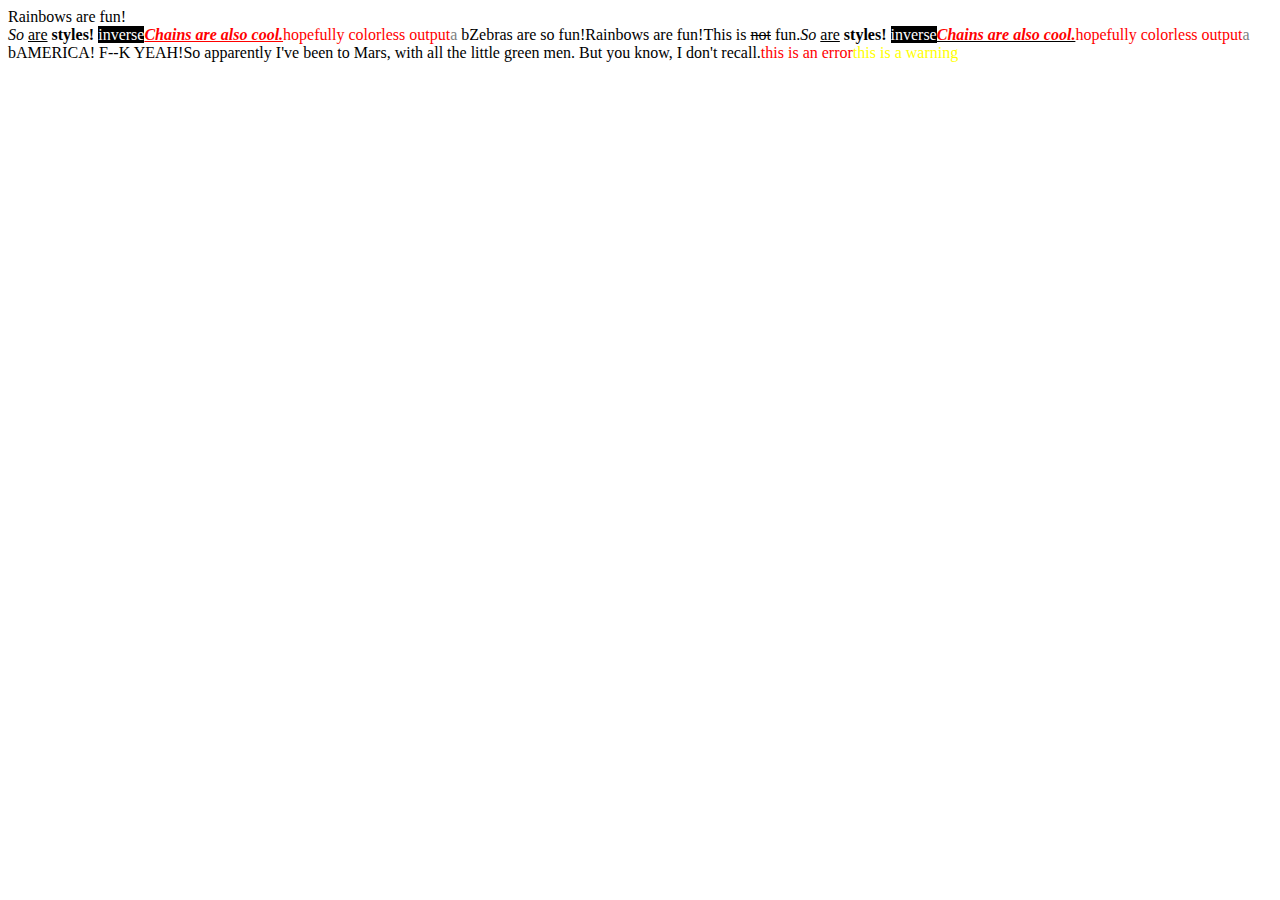
<file: better-simple-slideshow-gh-pages/node_modules/grunt/node_modules/colors/example.html>
<!DOCTYPE HTML>
<html lang="en-us">
  <head>
    <meta http-equiv="Content-type" content="text/html; charset=utf-8">
    <title>Colors Example</title>
    <script src="colors.js"></script>
  </head>
  <body>
    <script>

    var test = colors.red("hopefully colorless output");

    document.write('Rainbows are fun!'.rainbow + '<br/>');
    document.write('So '.italic + 'are'.underline + ' styles! '.bold + 'inverse'.inverse); // styles not widely supported
    document.write('Chains are also cool.'.bold.italic.underline.red); // styles not widely supported
    //document.write('zalgo time!'.zalgo);
    document.write(test.stripColors);
    document.write("a".grey + " b".black);

    document.write("Zebras are so fun!".zebra);

    document.write(colors.rainbow('Rainbows are fun!'));
    document.write("This is " + "not".strikethrough + " fun.");

    document.write(colors.italic('So ') + colors.underline('are') + colors.bold(' styles! ') + colors.inverse('inverse')); // styles not widely supported
    document.write(colors.bold(colors.italic(colors.underline(colors.red('Chains are also cool.'))))); // styles not widely supported
    //document.write(colors.zalgo('zalgo time!'));
    document.write(colors.stripColors(test));
    document.write(colors.grey("a") + colors.black(" b"));

    colors.addSequencer("america", function(letter, i, exploded) {
      if(letter === " ") return letter;
      switch(i%3) {
        case 0: return letter.red;
        case 1: return letter.white;
        case 2: return letter.blue;
      }
    });

    colors.addSequencer("random", (function() {
      var available = ['bold', 'underline', 'italic', 'inverse', 'grey', 'yellow', 'red', 'green', 'blue', 'white', 'cyan', 'magenta'];

      return function(letter, i, exploded) {
        return letter === " " ? letter : letter[available[Math.round(Math.random() * (available.length - 1))]];
      };
    })());

    document.write("AMERICA! F--K YEAH!".america);
    document.write("So apparently I've been to Mars, with all the little green men. But you know, I don't recall.".random);

    //
    // Custom themes
    //

    colors.setTheme({
      silly: 'rainbow',
      input: 'grey',
      verbose: 'cyan',
      prompt: 'grey',
      info: 'green',
      data: 'grey',
      help: 'cyan',
      warn: 'yellow',
      debug: 'blue',
      error: 'red'
    });

    // outputs red text
    document.write("this is an error".error);

    // outputs yellow text
    document.write("this is a warning".warn);

    </script>
  </body>
</html>
</file>
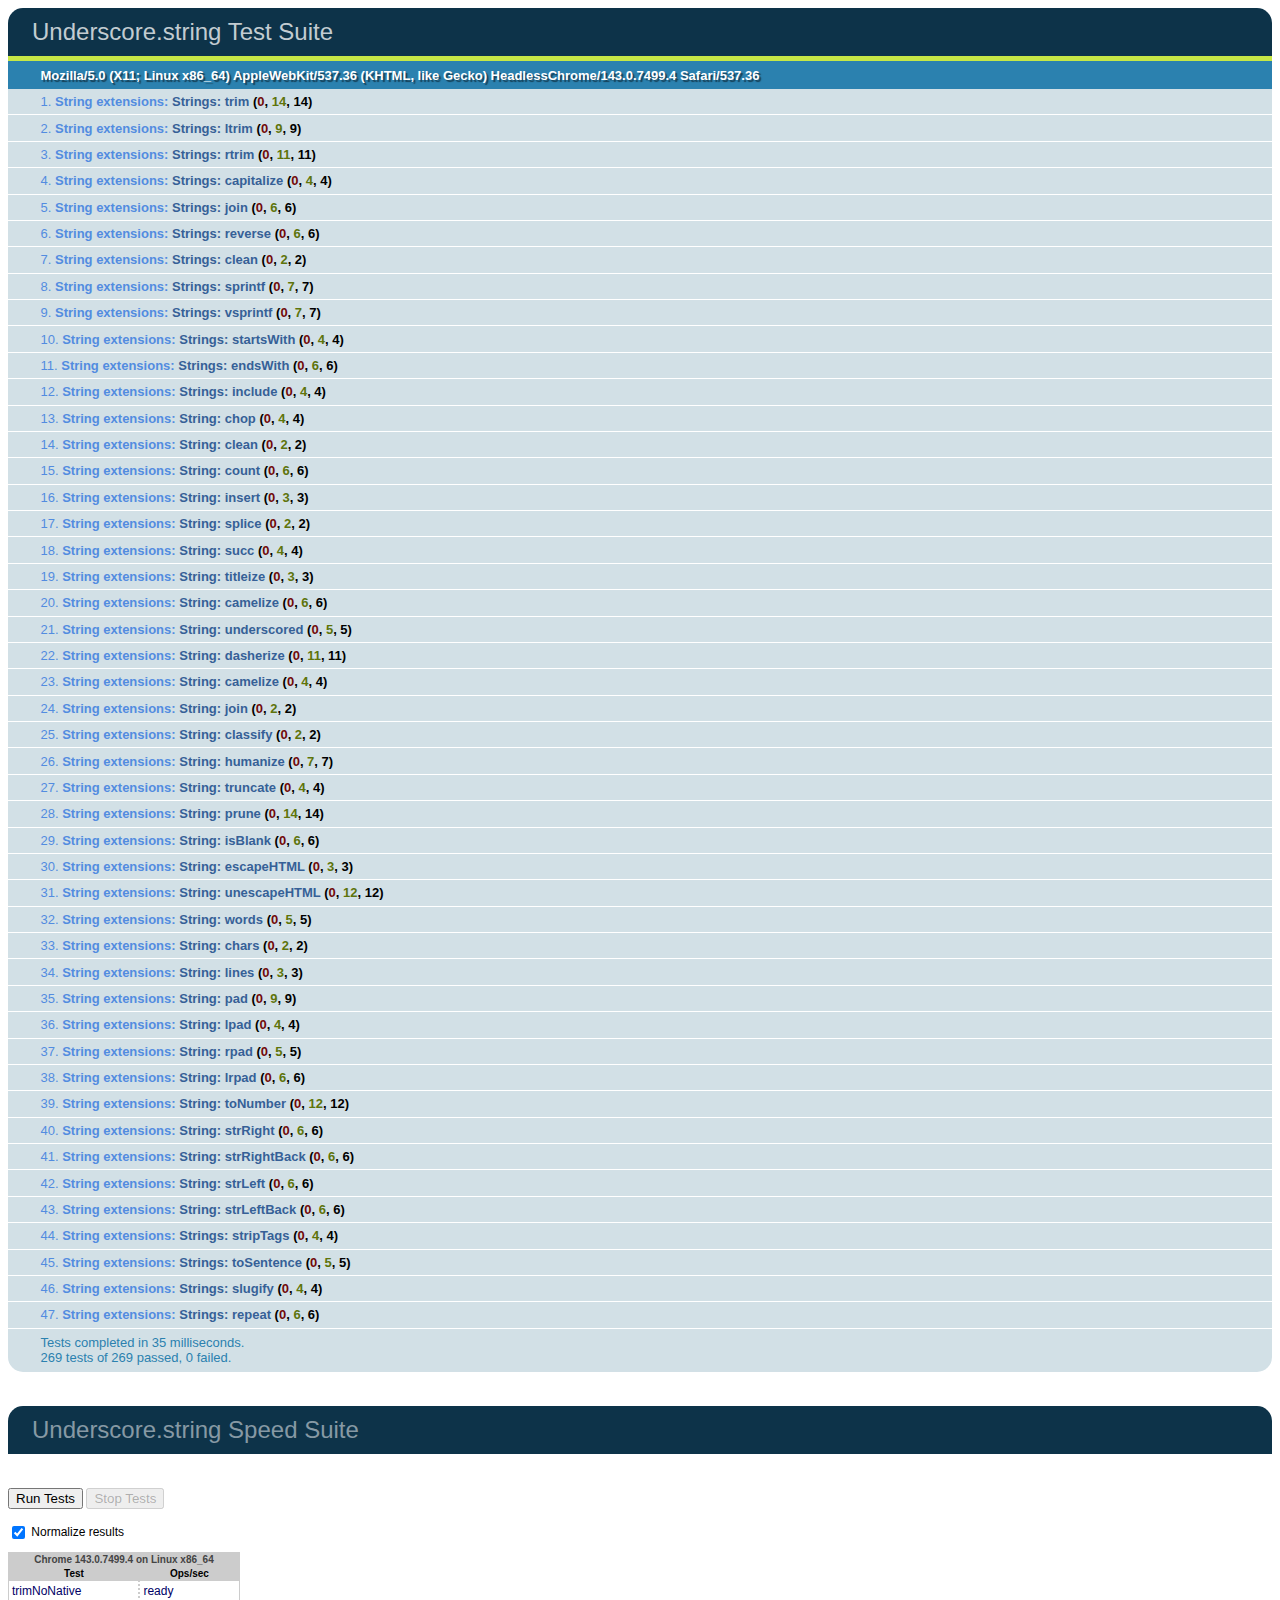
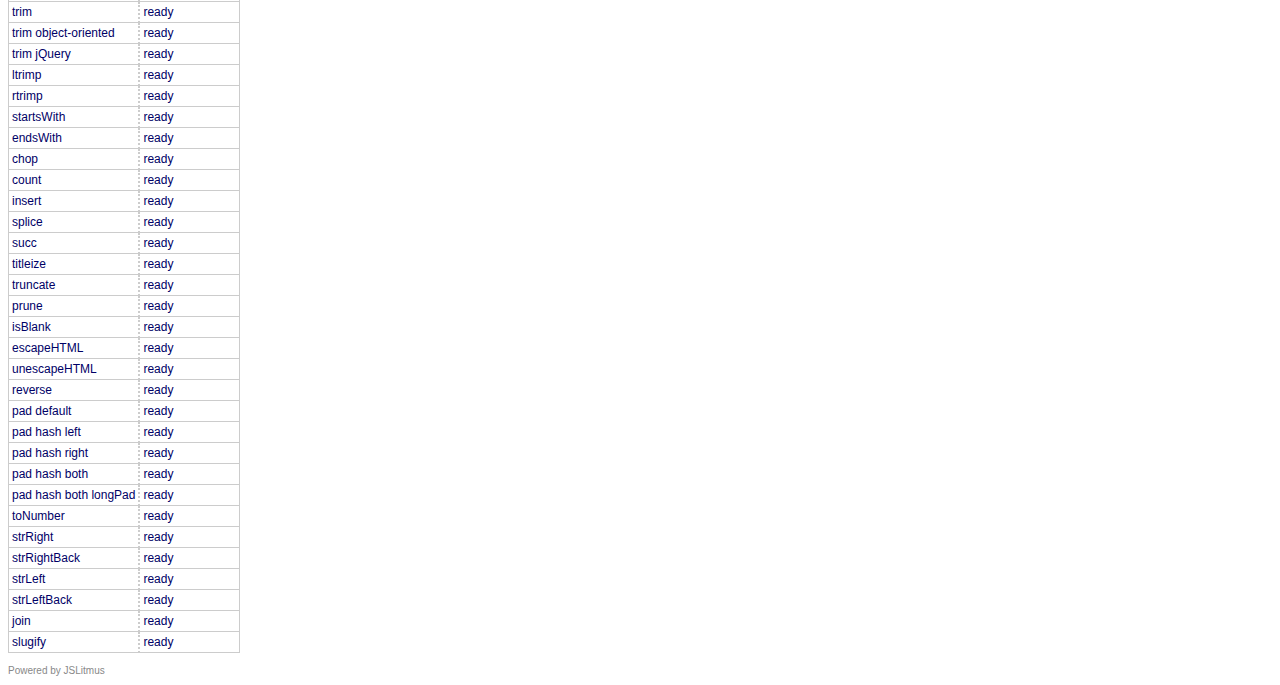
<file: better-simple-slideshow-gh-pages/node_modules/grunt/node_modules/underscore.string/test/test.html>
<!DOCTYPE HTML>
<html>
<head>
  <meta charset="utf-8">
  <title>Underscore.strings Test Suite</title>
  <link rel="stylesheet" href="test_underscore/vendor/qunit.css" type="text/css" media="screen" />
  <script type="text/javascript" src="test_underscore/vendor/jquery.js"></script>
  <script type="text/javascript" src="test_underscore/vendor/qunit.js"></script>
  <script type="text/javascript" src="test_underscore/vendor/jslitmus.js"></script>
  <script type="text/javascript" src="underscore.js"></script>
  <script type="text/javascript" src="../lib/underscore.string.js"></script>
  <script type="text/javascript" src="strings.js"></script>
  <script type="text/javascript" src="speed.js"></script>
</head>
<body>
  <h1 id="qunit-header">Underscore.string Test Suite</h1>
  <h2 id="qunit-banner"></h2>
  <h2 id="qunit-userAgent"></h2>
  <ol id="qunit-tests"></ol>
  <br />
  <h1 class="qunit-header">Underscore.string Speed Suite</h1>
  <!-- <h2 class="qunit-userAgent">
    A representative sample of the functions are benchmarked here, to provide
    a sense of how fast they might run in different browsers.
    Each iteration runs on an array of 1000 elements.<br /><br />
    For example, the 'intersect' test measures the number of times you can
    find the intersection of two thousand-element arrays in one second.
  </h2> -->
  <br />
</body>
</html>
</file>
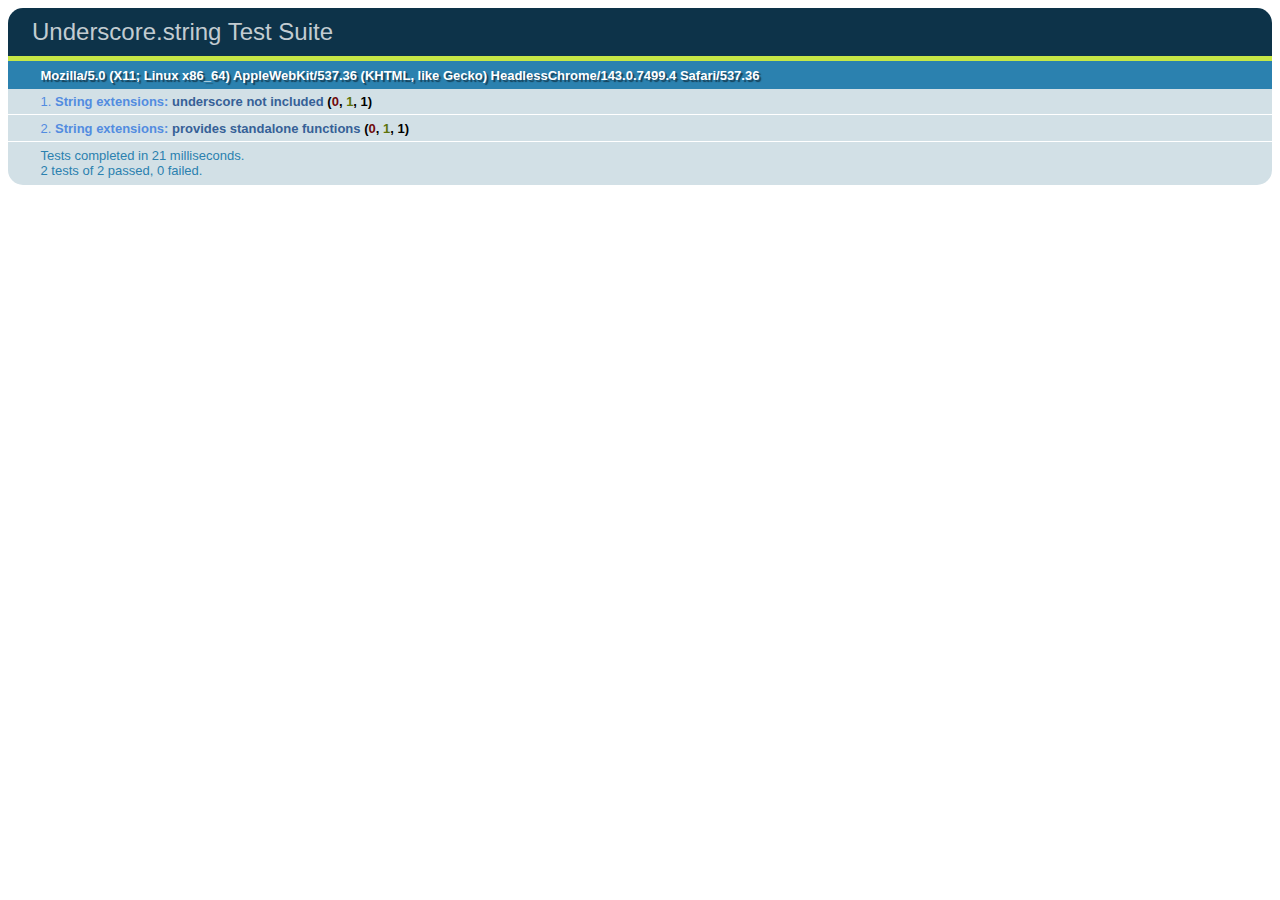
<file: better-simple-slideshow-gh-pages/node_modules/grunt/node_modules/underscore.string/test/test_standalone.html>
<!DOCTYPE HTML>
<html>
<head>
  <title>Underscore.strings Test Suite</title>
  <link rel="stylesheet" href="test_underscore/vendor/qunit.css" type="text/css" media="screen" />
  <script type="text/javascript" src="test_underscore/vendor/jquery.js"></script>
  <script type="text/javascript" src="test_underscore/vendor/qunit.js"></script>
  <script type="text/javascript" src="../lib/underscore.string.js"></script>
  <script type="text/javascript" src="strings_standalone.js"></script>

</head>
<body>
  <h1 id="qunit-header">Underscore.string Test Suite</h1>
  <h2 id="qunit-banner"></h2>
  <h2 id="qunit-userAgent"></h2>
  <ol id="qunit-tests"></ol>
</body>
</html>
</file>
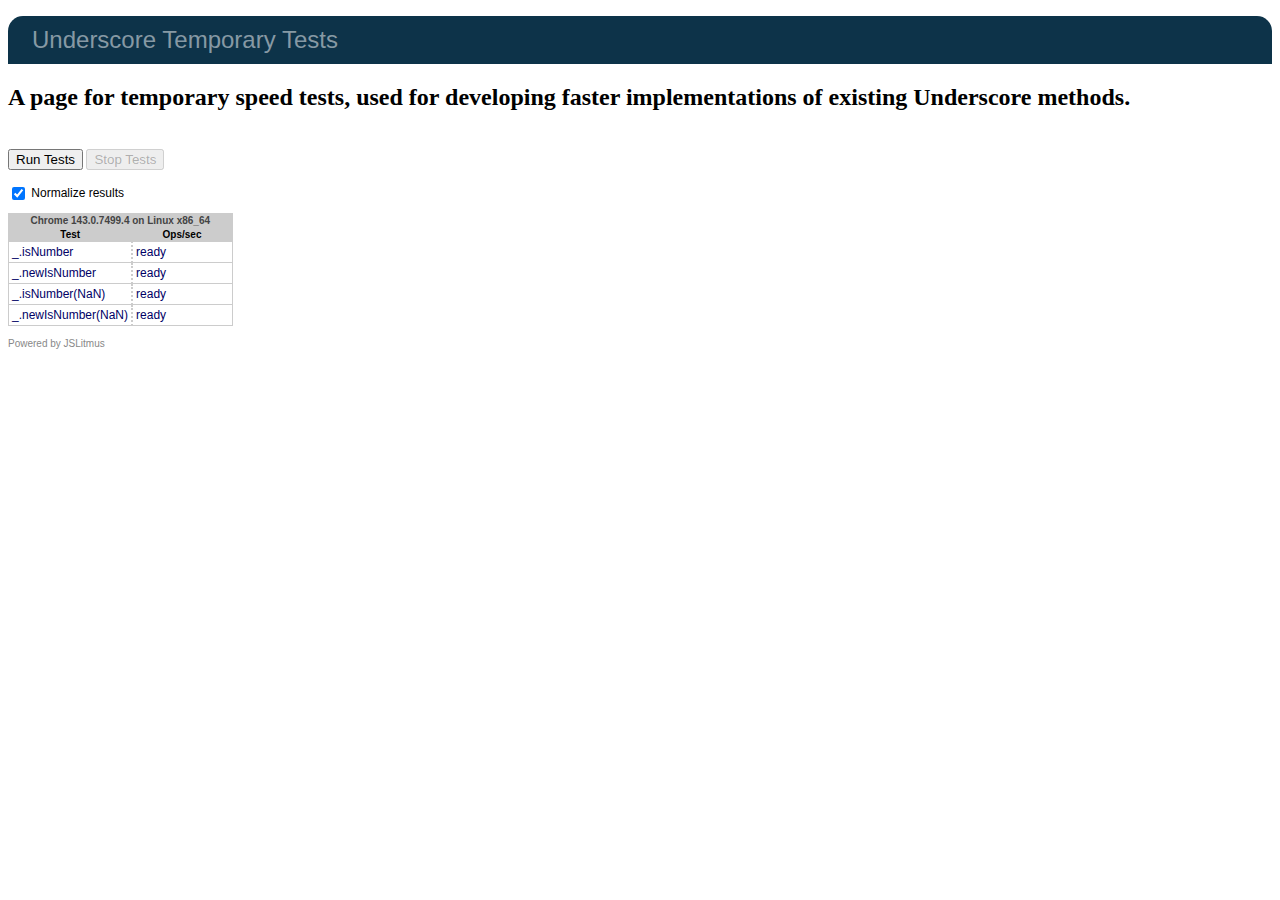
<file: better-simple-slideshow-gh-pages/node_modules/grunt/node_modules/underscore.string/test/test_underscore/temp_tests.html>
<!DOCTYPE HTML>
<html>
<head>
  <title>Underscore Temporary Tests</title>
  <link rel="stylesheet" href="vendor/qunit.css" type="text/css" media="screen" />
  <script type="text/javascript" src="vendor/jquery.js"></script>
  <script type="text/javascript" src="vendor/jslitmus.js"></script>
  <script type="text/javascript" src="../underscore.js"></script>
  <script type="text/javascript" src="temp.js"></script>
</head>
<body>
  <h1 class="qunit-header">Underscore Temporary Tests</h1>
  <h2 class="qunit-userAgent">
    A page for temporary speed tests, used for developing faster implementations
    of existing Underscore methods.
  </h2>
  <br />
</body>
</html>
</file>
<file: better-simple-slideshow-gh-pages/node_modules/grunt/node_modules/underscore.string/test/test_underscore/vendor/qunit.css>
/** Font Family and Sizes */

#qunit-tests, #qunit-header, .qunit-header, #qunit-banner, #qunit-testrunner-toolbar, #qunit-userAgent, #qunit-testresult {
	font-family: "Helvetica Neue Light", "HelveticaNeue-Light", "Helvetica Neue", Calibri, Helvetica, Arial;
}

#qunit-testrunner-toolbar, #qunit-userAgent, #qunit-testresult, #qunit-tests li { font-size: small; }
#qunit-tests { font-size: smaller; }


/** Resets */

#qunit-tests, #qunit-tests ol, #qunit-header, #qunit-banner, #qunit-userAgent, #qunit-testresult {
	margin: 0;
	padding: 0;
}


/** Header */

#qunit-header, .qunit-header {
	padding: 0.5em 0 0.5em 1em;

	color: #8699a4;
	background-color: #0d3349;

	font-size: 1.5em;
	line-height: 1em;
	font-weight: normal;

	border-radius: 15px 15px 0 0;
	-moz-border-radius: 15px 15px 0 0;
	-webkit-border-top-right-radius: 15px;
	-webkit-border-top-left-radius: 15px;
}

#qunit-header a {
	text-decoration: none;
	color: #c2ccd1;
}

#qunit-header a:hover,
#qunit-header a:focus {
	color: #fff;
}

#qunit-banner {
	height: 5px;
}

#qunit-testrunner-toolbar {
	padding: 0em 0 0.5em 2em;
}

#qunit-userAgent {
	padding: 0.5em 0 0.5em 2.5em;
	background-color: #2b81af;
	color: #fff;
	text-shadow: rgba(0, 0, 0, 0.5) 2px 2px 1px;
}


/** Tests: Pass/Fail */

#qunit-tests {
	list-style-position: inside;
}

#qunit-tests li {
	padding: 0.4em 0.5em 0.4em 2.5em;
	border-bottom: 1px solid #fff;
	list-style-position: inside;
}

#qunit-tests li strong {
	cursor: pointer;
}

#qunit-tests ol {
	margin-top: 0.5em;
	padding: 0.5em;

	background-color: #fff;

	border-radius: 15px;
	-moz-border-radius: 15px;
	-webkit-border-radius: 15px;

	box-shadow: inset 0px 2px 13px #999;
	-moz-box-shadow: inset 0px 2px 13px #999;
	-webkit-box-shadow: inset 0px 2px 13px #999;
}

#qunit-tests table {
	border-collapse: collapse;
	margin-top: .2em;
}

#qunit-tests th {
	text-align: right;
	vertical-align: top;
	padding: 0 .5em 0 0;
}

#qunit-tests td {
	vertical-align: top;
}

#qunit-tests pre {
	margin: 0;
	white-space: pre-wrap;
	word-wrap: break-word;
}

#qunit-tests del {
	background-color: #e0f2be;
	color: #374e0c;
	text-decoration: none;
}

#qunit-tests ins {
	background-color: #ffcaca;
	color: #500;
	text-decoration: none;
}

/*** Test Counts */

#qunit-tests b.counts                       { color: black; }
#qunit-tests b.passed                       { color: #5E740B; }
#qunit-tests b.failed                       { color: #710909; }

#qunit-tests li li {
	margin: 0.5em;
	padding: 0.4em 0.5em 0.4em 0.5em;
	background-color: #fff;
	border-bottom: none;
	list-style-position: inside;
}

/*** Passing Styles */

#qunit-tests li li.pass {
	color: #5E740B;
	background-color: #fff;
	border-left: 26px solid #C6E746;
}

#qunit-tests .pass                          { color: #528CE0; background-color: #D2E0E6; }
#qunit-tests .pass .test-name               { color: #366097; }

#qunit-tests .pass .test-actual,
#qunit-tests .pass .test-expected           { color: #999999; }

#qunit-banner.qunit-pass                    { background-color: #C6E746; }

/*** Failing Styles */

#qunit-tests li li.fail {
	color: #710909;
	background-color: #fff;
	border-left: 26px solid #EE5757;
}

#qunit-tests .fail                          { color: #000000; background-color: #EE5757; }
#qunit-tests .fail .test-name,
#qunit-tests .fail .module-name             { color: #000000; }

#qunit-tests .fail .test-actual             { color: #EE5757; }
#qunit-tests .fail .test-expected           { color: green;   }

#qunit-banner.qunit-fail,
#qunit-testrunner-toolbar                   { background-color: #EE5757; }


/** Footer */

#qunit-testresult {
	padding: 0.5em 0.5em 0.5em 2.5em;

	color: #2b81af;
	background-color: #D2E0E6;

	border-radius: 0 0 15px 15px;
	-moz-border-radius: 0 0 15px 15px;
	-webkit-border-bottom-right-radius: 15px;
	-webkit-border-bottom-left-radius: 15px;
}

/** Fixture */

#qunit-fixture {
	position: absolute;
	top: -10000px;
	left: -10000px;
}
</file>
